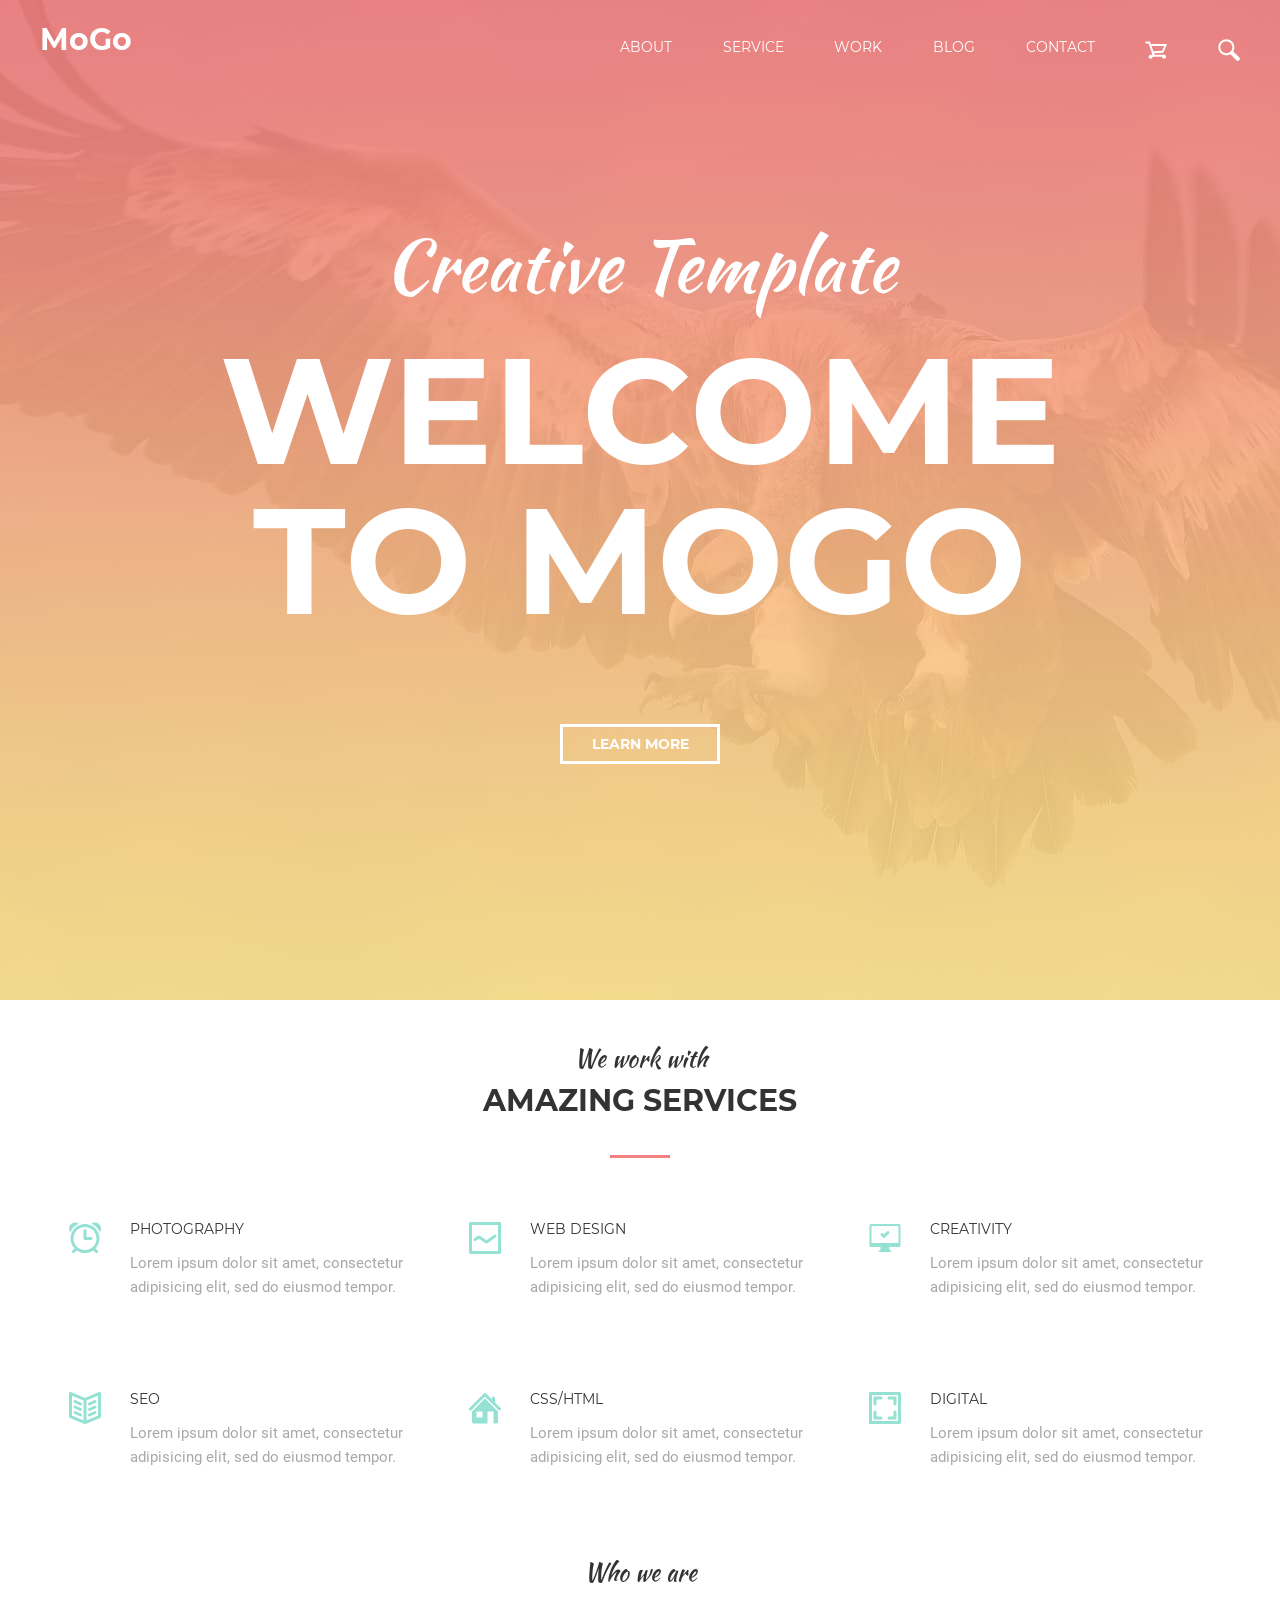
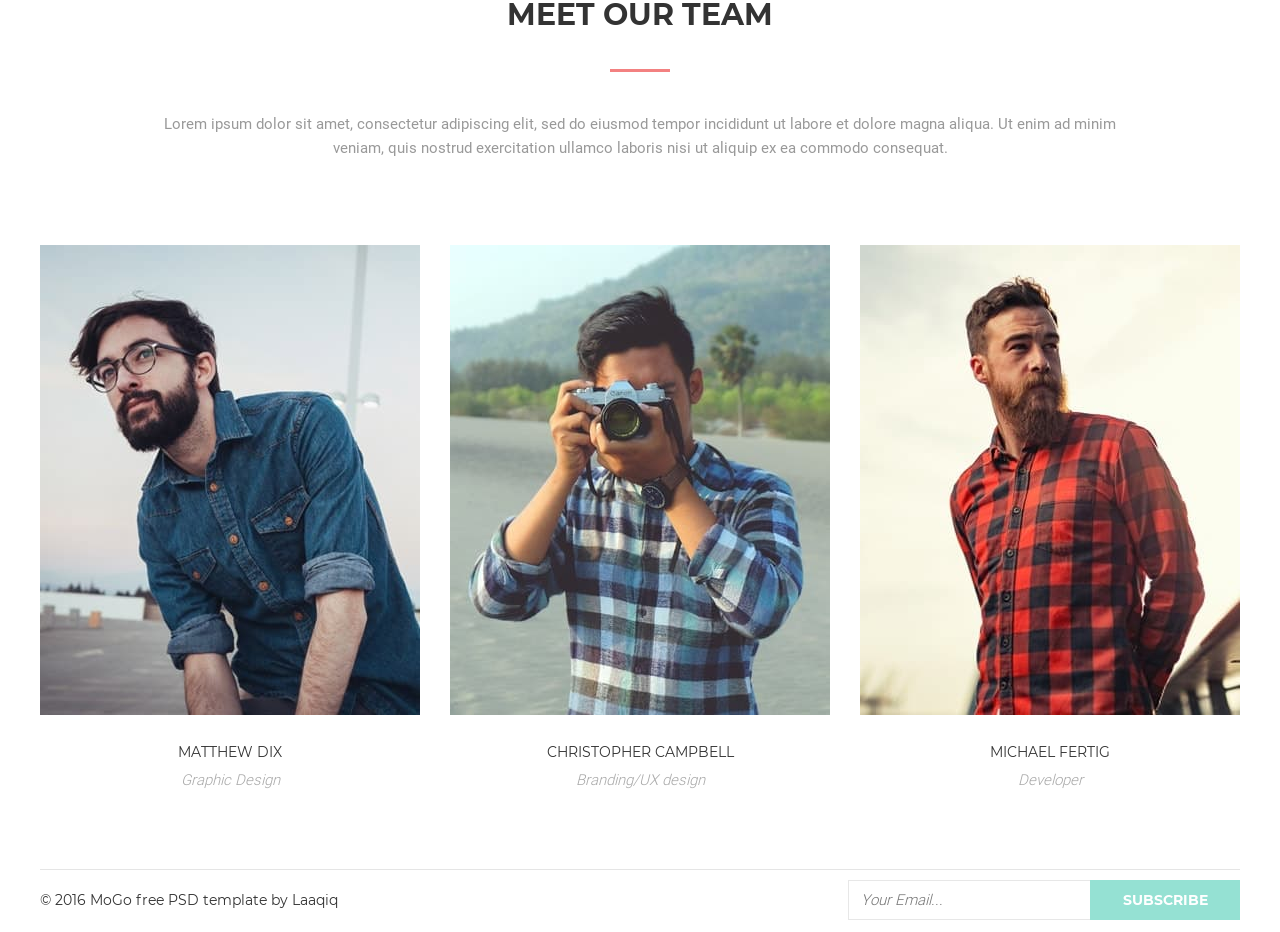
<file: index.html>
<!DOCTYPE html><html lang="en"><!-- язык страници для переводчиков и читалок --><head><meta charset="UTF-8"><meta name="viewport" content="width=device-width,initial-scale=1"><!--для соответствия размеров екрана--><meta http-equiv="X-UA-Compatible" content="ie=edge"><!--для работы в разных версиях браузера --><title>Modul 11</title><!-- inject:css --><link rel="stylesheet" href="css/styles.css"><!-- endinject --></head><body><!-- inject:js --><!-- endinject --><!-- --><header class="baner"><nav class="header"><div class="header__wrapper"><h1 class="header__logo"><a class="logo" href="#">MoGo</a></h1><div class="header__menu"><ul class="menu"><li><a class="menu__btn menu__btn--active" href="#">About</a></li><li><a class="menu__btn menu__btn--active" href="#">Service</a></li><li><a class="menu__btn menu__btn--active" href="#">Work</a></li><li><a class="menu__btn menu__btn--active" href="#">Blog</a></li><li><a class="menu__btn menu__btn--active" href="#">Contact</a></li><li class="menu__svg"><a href="#"><svg class="menu__img menu__img--active"><use href="images/svg_sprait_kontent.svg#svg1"></use></svg></a></li><li class="menu__svg"><a href="#"><svg class="menu__img menu__img--active"><use href="images/svg_sprait_kontent.svg#svg2"></use></svg></a></li></ul></div></div><h2 class="header__title">Creative Template</h2><p class="header__subtitle">Welcome to MoGo</p><div class="header__booton"><a class="booton booton--active" href="#">Learn more</a></div></nav></header><main class="container"><section class="section-service"><div class="section-service__wrapper"><h2 class="caption"><span class="caption__text">We work with</span> Amazing services</h2></div><ul class="list"><li class="list__item"><svg class="list__img"><use href="images/svg_sprait_fon.svg#svg1"></use></svg><p class="list__title">Photography</p><p class="list__text">Lorem ipsum dolor sit amet, consectetur adipisicing elit, sed do eiusmod tempor.</p></li><li class="list__item"><svg class="list__img"><use href="images/svg_sprait_fon.svg#svg2"></use></svg><p class="list__title">Web design</p><p class="list__text">Lorem ipsum dolor sit amet, consectetur adipisicing elit, sed do eiusmod tempor.</p></li><li class="list__item"><svg class="list__img"><use href="images/svg_sprait_fon.svg#svg3"></use></svg><p class="list__title">Creativity</p><p class="list__text">Lorem ipsum dolor sit amet, consectetur adipisicing elit, sed do eiusmod tempor.</p></li><li class="list__item"><svg class="list__img"><use href="images/svg_sprait_fon.svg#svg4"></use></svg><p class="list__title">SEO</p><p class="list__text">Lorem ipsum dolor sit amet, consectetur adipisicing elit, sed do eiusmod tempor.</p></li><li class="list__item"><svg class="list__img"><use href="images/svg_sprait_fon.svg#svg5"></use></svg><p class="list__title">CSS/HTML</p><p class="list__text">Lorem ipsum dolor sit amet, consectetur adipisicing elit, sed do eiusmod tempor.</p></li><li class="list__item"><svg class="list__img"><use href="images/svg_sprait_fon.svg#svg6"></use></svg><p class="list__title">Digital</p><p class="list__text">Lorem ipsum dolor sit amet, consectetur adipisicing elit, sed do eiusmod tempor.</p></li></ul></section><!-- --><section class="section-cards"><div class="section-cards__wrapper"><h2 class="caption"><span class="caption__text">Who we are</span> Meet our team</h2></div><p class="section-cards__quote">Lorem ipsum dolor sit amet, consectetur adipiscing elit, sed do eiusmod tempor incididunt ut labore et dolore magna aliqua. Ut enim ad minim veniam, quis nostrud exercitation ullamco laboris nisi ut aliquip ex ea commodo consequat.</p><ul class="cards"><li><div class="cards__wrap"><div class="cards__item cards__item--active"><img class="cards__img" srcset="images/matthew_dix.jpg 380w, images/matthew_dix@2x.jpg 760w" sizes="380px" src="images/matthew_dix.jpg" alt="Matthew Dix" height="470"><ul class="cards__socials cards__socials--active"><li><a class="cards__feisbuk cards__link--active" href="#"><svg class="cards__icon cards__icon--active"><use href="images/svg_sprait_kontent.svg#svg3"></use></svg></a></li><li><a class="cards__tviter cards__link--active" href="#"><svg class="cards__icon cards__icon--active"><use href="images/svg_sprait_kontent.svg#svg4"></use></svg></a></li><li><a class="cards__pinterest cards__link--active" href="#"><svg class="cards__icon cards__icon--active"><use href="images/svg_sprait_kontent.svg#svg5"></use></svg></a></li><li><a class="cards__instagram cards__link--active" href="#"><svg class="cards__icon cards__icon--active"><use href="images/svg_sprait_kontent.svg#svg6"></use></svg></a></li></ul></div></div><p class="cards__title">Matthew Dix</p><p class="cards__text">Graphic Design</p></li><li><div class="cards__wrap"><div class="cards__item cards__item--active"><img class="cards__img" srcset="images/christopher_campbell.jpg 380w, images/christopher_campbell@2x.jpg 760w" sizes="380px" src="images/christopher_campbell.jpg" alt="Christopher Campbell" height="470"><ul class="cards__socials cards__socials--active"><li><a class="cards__feisbuk cards__link--active" href="#"><svg class="cards__icon cards__icon--active"><use href="images/svg_sprait_kontent.svg#svg3"></use></svg></a></li><li><a class="cards__tviter cards__link--active" href="#"><svg class="cards__icon cards__icon--active"><use href="images/svg_sprait_kontent.svg#svg4"></use></svg></a></li><li><a class="cards__pinterest cards__link--active" href="#"><svg class="cards__icon cards__icon--active"><use href="images/svg_sprait_kontent.svg#svg5"></use></svg></a></li><li><a class="cards__instagram cards__link--active" href="#"><svg class="cards__icon cards__icon--active"><use href="images/svg_sprait_kontent.svg#svg6"></use></svg></a></li></ul></div></div><p class="cards__title">Christopher Campbell</p><p class="cards__text">Branding/UX design</p></li><li><div class="cards__wrap"><div class="cards__item cards__item--active"><img class="cards__img" srcset="images/michael_fertig.jpg 380w, images/michael_fertig@2x.jpg 760w" sizes="380px" src="images/michael_fertig.jpg" alt="Michael Fertig" height="470"><ul class="cards__socials cards__socials--active"><li><a class="cards__feisbuk cards__link--active" href="#"><svg class="cards__icon cards__icon--active"><use href="images/svg_sprait_kontent.svg#svg3"></use></svg></a></li><li><a class="cards__tviter cards__link--active" href="#"><svg class="cards__icon cards__icon--active"><use href="images/svg_sprait_kontent.svg#svg4"></use></svg></a></li><li><a class="cards__pinterest cards__link--active" href="#"><svg class="cards__icon cards__icon--active"><use href="images/svg_sprait_kontent.svg#svg5"></use></svg></a></li><li><a class="cards__instagram cards__link--active" href="#"><svg class="cards__icon cards__icon--active"><use href="images/svg_sprait_kontent.svg#svg6"></use></svg></a></li></ul></div></div><p class="cards__title">Michael Fertig</p><p class="cards__text">Developer</p></li></ul></section></main><footer class="container"><div class="footer"><div class="footer__excerpt"><p>© 2016 MoGo free PSD template by <a class="footer__link footer__link--active" href="#">Laaqiq</a></p></div><div class="footer__wrap"><form class="form" action="#" method="get"><input class="form__text" type="text" name="name" placeholder="Your Email..."> <input class="form__button form__button--active" type="button" value="Subscribe"></form></div></div></footer></body></html>
</file>
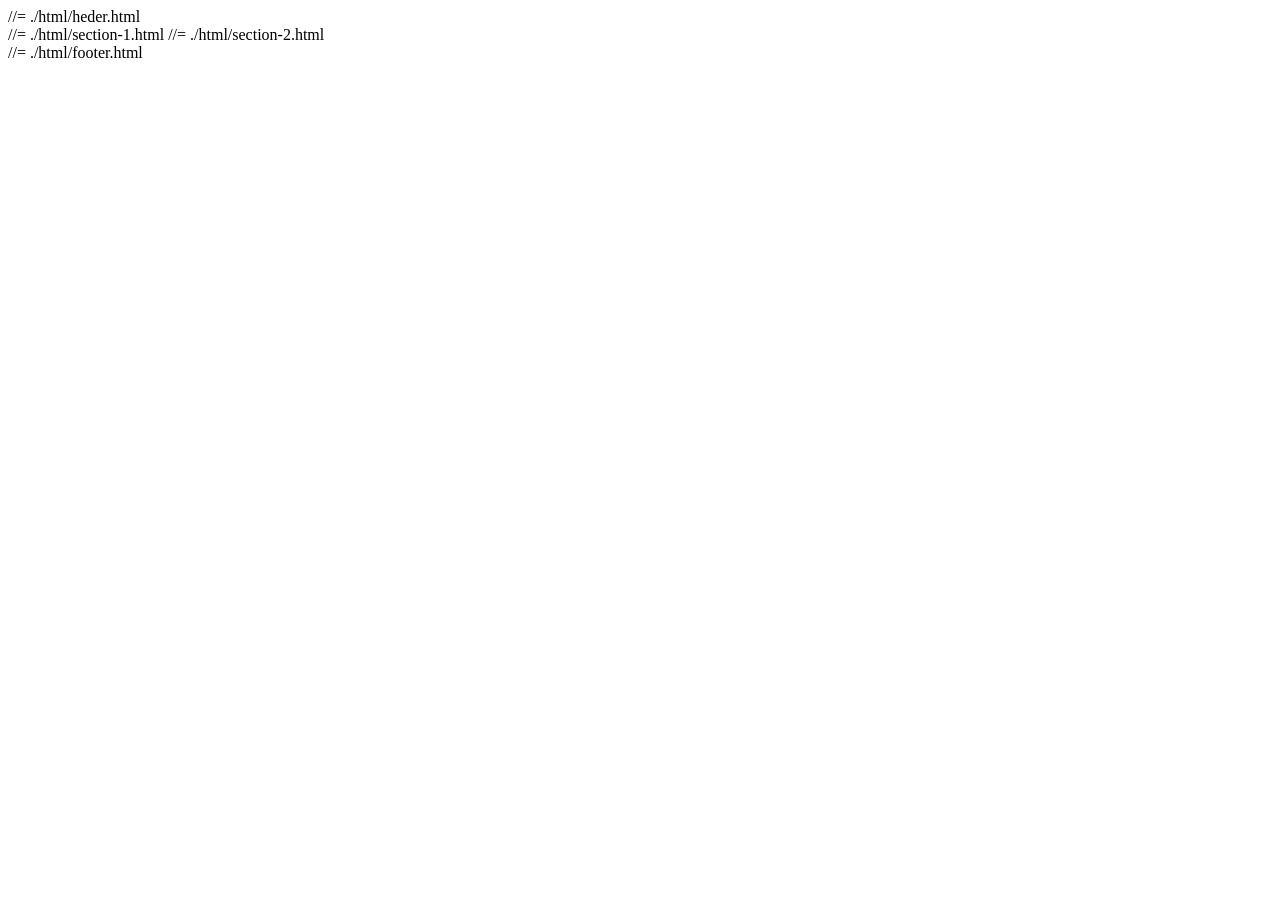
<file: src/index.html>
<!DOCTYPE html>
<html lang="en">
  <!-- язык страници для переводчиков и читалок -->
  <head>
    <meta charset="UTF-8" />
    <meta name="viewport" content="width=device-width, initial-scale=1.0" />
    <!--для соответствия размеров екрана-->
    <meta http-equiv="X-UA-Compatible" content="ie=edge" />
    <!--для работы в разных версиях браузера -->
    <title>Modul 11</title>
    <!-- inject:css -->
    <!-- endinject -->
  </head>

  <body>
    <!-- inject:js -->
    <!-- endinject -->
    <!-- -->
    //= ./html/heder.html
    <main class="container">
      //= ./html/section-1.html
      <!-- -->
      //= ./html/section-2.html
    </main>
    //= ./html/footer.html
  </body>
</html>
</file>
<file: css/styles.css>
a,abbr,acronym,address,applet,article,aside,audio,b,big,blockquote,body,canvas,caption,center,cite,code,dd,del,details,dfn,div,dl,dt,em,embed,fieldset,figcaption,figure,footer,form,h1,h2,h3,h4,h5,h6,header,hgroup,html,i,iframe,img,ins,kbd,label,legend,li,mark,menu,nav,object,ol,output,p,pre,q,ruby,s,samp,section,small,span,strike,strong,sub,summary,sup,table,tbody,td,tfoot,th,thead,time,tr,tt,u,ul,var,video{margin:0;padding:0;border:0;font-size:100%;font:inherit;vertical-align:baseline}article,aside,details,figcaption,figure,footer,header,hgroup,menu,nav,section{display:block}body{line-height:1}ol,ul{list-style:none}blockquote,q{quotes:none}blockquote:after,blockquote:before,q:after,q:before{content:"";content:none}table{border-collapse:collapse;border-spacing:0}@font-face{font-family:Montserrat;font-weight:400;src:url(../fonts/montserrat-400.woff) format("woff")}@font-face{font-family:Montserrat;font-weight:700;src:url(../fonts/montserrat-700.woff) format("woff")}@font-face{font-family:Roboto;font-weight:300;src:url(../fonts/roboto-300.woff) format("woff")}@font-face{font-family:Roboto;font-weight:400;src:url(../fonts/roboto-400.woff) format("woff")}@font-face{font-family:Kaushan Script;font-weight:400;src:url(../fonts/kaushan-script-400.woff) format("woff")}.container{padding:0 15px;width:1200px;margin:0 auto}.baner{display:block;min-width:1230px;min-height:1000px;background-image:url(../images/baner.jpg);background-size:cover;background-position:50%;background-repeat:no-repeat}.header{padding:0 15px;width:1200px;margin:0 auto}.header__wrapper{display:-webkit-box;display:flex;-webkit-box-pack:justify;justify-content:space-between;padding-bottom:127px}.header__logo{padding-top:25px}.header__menu{padding-top:39px}.header__title{padding:0;font-size:72px;line-height:142px;font-family:Kaushan Script;font-weight:400}.header__subtitle,.header__title{display:block;width:850px;text-align:center;color:#fff;margin:auto}.header__subtitle{font-size:150px;line-height:150px;font-family:Montserrat;font-weight:700;text-transform:uppercase;padding:0 0 88px}.header__booton{text-align:center}.logo{display:inline-block;text-decoration:none;font-family:Montserrat;font-weight:700;font-size:30px;line-height:30px;color:#fff}.logo,.menu{margin:0;padding:0}.menu{width:620px;list-style:none;display:-webkit-box;display:flex;-webkit-box-pack:justify;justify-content:space-between}.menu__btn{display:inline-block;font-family:Montserrat;font-weight:400;font-size:14px;line-height:14px;text-transform:uppercase;text-decoration:none;color:#fff;-webkit-transition:color .2s linear,border .2s linear;transition:color .2s linear,border .2s linear;padding-bottom:10px;border-bottom:3px solid transparent}.menu__btn:focus,.menu__btn:hover{color:#fce38a;border-bottom:3px solid #fce38a}.menu__svg{width:22px;height:22px}.menu__img{display:inline-block;width:100%;height:100%;fill:#fff}.menu__img:focus,.menu__img:hover{fill:#fce38a}.booton{margin:0;padding:0;display:inline-block;width:154px;height:34px;font-family:Montserrat;font-weight:700;font-size:14px;line-height:34px;text-decoration:none;color:#fff;text-transform:uppercase;text-align:center;background-color:none;border:3px solid #fff;-webkit-transition:color .2s linear,border .2s linear;transition:color .2s linear,border .2s linear}.booton:focus,.booton:hover{color:#000;border:3px solid #000}.section-service{padding-top:47px;padding-bottom:14px}.section-service__wrapper{margin-bottom:49px}.caption{margin:0;padding:0;display:block;font-family:Montserrat;font-weight:700;font-size:30px;text-transform:uppercase;line-height:60px;color:#333;text-align:center}.caption:after{display:block;content:"";padding:0;width:60px;height:3px;background-color:#f38181;margin:24px auto 0}.caption__text{margin:0;padding:0;display:block;font-family:Kaushan Script,cursive;font-weight:400;font-size:24px;line-height:24px;text-transform:none;color:#333;text-align:center}.list{display:-webkit-box;display:flex;flex-wrap:wrap;-webkit-box-pack:justify;justify-content:space-between;list-style:none;margin:0;padding:0}.list__item{position:relative;width:310px;padding-left:90px;margin-bottom:78px}.list__img{display:block;position:absolute;fill:#95e1d3;top:15px;left:29px;width:32px;height:32px}.list__title{font-family:Montserrat;font-size:14px;text-transform:uppercase;line-height:44px;color:#333}.list__text,.list__title{margin:0;padding:0;font-weight:400}.list__text{display:block;font-family:Roboto;font-size:15px;text-transform:none;line-height:24px;color:#a8a8a8}.section-cards{padding-bottom:67px}.section-cards__wrapper{margin-bottom:40px}.section-cards__quote{display:block;font-family:Roboto;font-weight:400;font-size:15px;text-transform:none;line-height:24px;color:#999;width:955px;text-align:center;margin:0 auto;padding:0 0 85px}.cards{display:-webkit-box;display:flex;flex-wrap:wrap;-webkit-box-pack:justify;justify-content:space-between;list-style:none;margin:0;padding:0}.cards__wrap{width:370px;height:460px;border-right:10px solid #95e1d3;border-bottom:10px solid #95e1d3}.cards__item{position:relative;-webkit-transition:.2s linear;transition:.2s linear}.cards__item:focus,.cards__item:hover{-webkit-transform:translate(-10px,-10px);transform:translate(-10px,-10px)}.cards__img,.cards__socials{position:absolute}.cards__socials{list-style:none;width:380px;height:470px;background-image:-webkit-gradient(linear,left bottom,left top,from(rgba(242,226,145,.9)),to(rgba(234,138,137,.9)));background-image:linear-gradient(0deg,rgba(242,226,145,.9),rgba(234,138,137,.9));opacity:0;z-index:0;-webkit-transition:.2s linear;transition:.2s linear}.cards__item:focus .cards__socials--active,.cards__item:hover .cards__socials--active{opacity:1}.cards__feisbuk{display:-webkit-box;display:flex;-webkit-box-pack:center;justify-content:center;-webkit-box-align:center;align-items:center;position:absolute;width:55px;height:56px;border:0;background:#fce38a;top:207px;left:78px;z-index:1;-webkit-transition:.2s linear;transition:.2s linear}.cards__link--active:focus,.cards__link--active:hover{background-color:#95e1d3}.cards__link--active:focus,.cards__link--active:hover .cards__icon--active{fill:#fff}.cards__icon{display:inline-block;width:28px;height:28px;fill:#f38181}.cards__tviter{left:134px}.cards__pinterest,.cards__tviter{display:-webkit-box;display:flex;-webkit-box-pack:center;justify-content:center;-webkit-box-align:center;align-items:center;position:absolute;width:55px;height:56px;border:0;background:#fce38a;-webkit-transition:.2s linear;transition:.2s linear;top:207px;z-index:1}.cards__pinterest{left:190px}.cards__instagram{display:-webkit-box;display:flex;-webkit-box-pack:center;justify-content:center;-webkit-box-align:center;align-items:center;position:absolute;width:55px;height:56px;border:0;background:#fce38a;-webkit-transition:.2s linear;transition:.2s linear;top:207px;left:246px;z-index:1}.cards__title{font-family:Montserrat;font-weight:400;font-size:14px;text-transform:uppercase;line-height:14px;color:#333;padding:30px 0 0}.cards__text,.cards__title{margin:0;display:block;text-align:center}.cards__text{padding:0;font-family:Roboto;font-weight:300;font-size:15px;font-style:italic;text-transform:none;line-height:43px;color:#a8a8a8}.footer{display:-webkit-box;display:flex;-webkit-box-pack:justify;justify-content:space-between;border-top:1px solid #e5e5e5}.footer__excerpt{margin:0;font-family:Montserrat;font-weight:400;line-height:40px;font-size:14px;color:#333;text-align:left;padding:10px 0 12px}.footer__link{text-decoration:none;color:#333;-webkit-transition:color .2s linear;transition:color .2s linear}.footer__link:focus,.footer__link:hover{color:#f38181}.footer__wrap{padding-top:10px;padding-bottom:12px}.form{position:relative}.form__text{position:absolute;width:229px;height:38px;border:1px solid #e7e7e7;padding:0 0 0 12px;color:#d9d9d9;font-family:Roboto,sans-serif;font-weight:300;font-size:15px;font-style:italic;right:149px}.form__button{position:absolute;width:150px;height:40px;border:0;background-color:#95e1d3;right:0;font-family:Montserrat,sans-serif;font-weight:700;font-size:14px;text-transform:uppercase;line-height:14px;color:#fff;text-align:center;-webkit-transition:background-color .2s linear;transition:background-color .2s linear}.form__button:focus,.form__button:hover{background-color:#000}@media (-webkit-min-device-pixel-ratio:2),(min-resolution:2dppx),(min-resolution:192dpi){.baner{background-image:url(../images/baner@2x.jpg)}}
</file>
